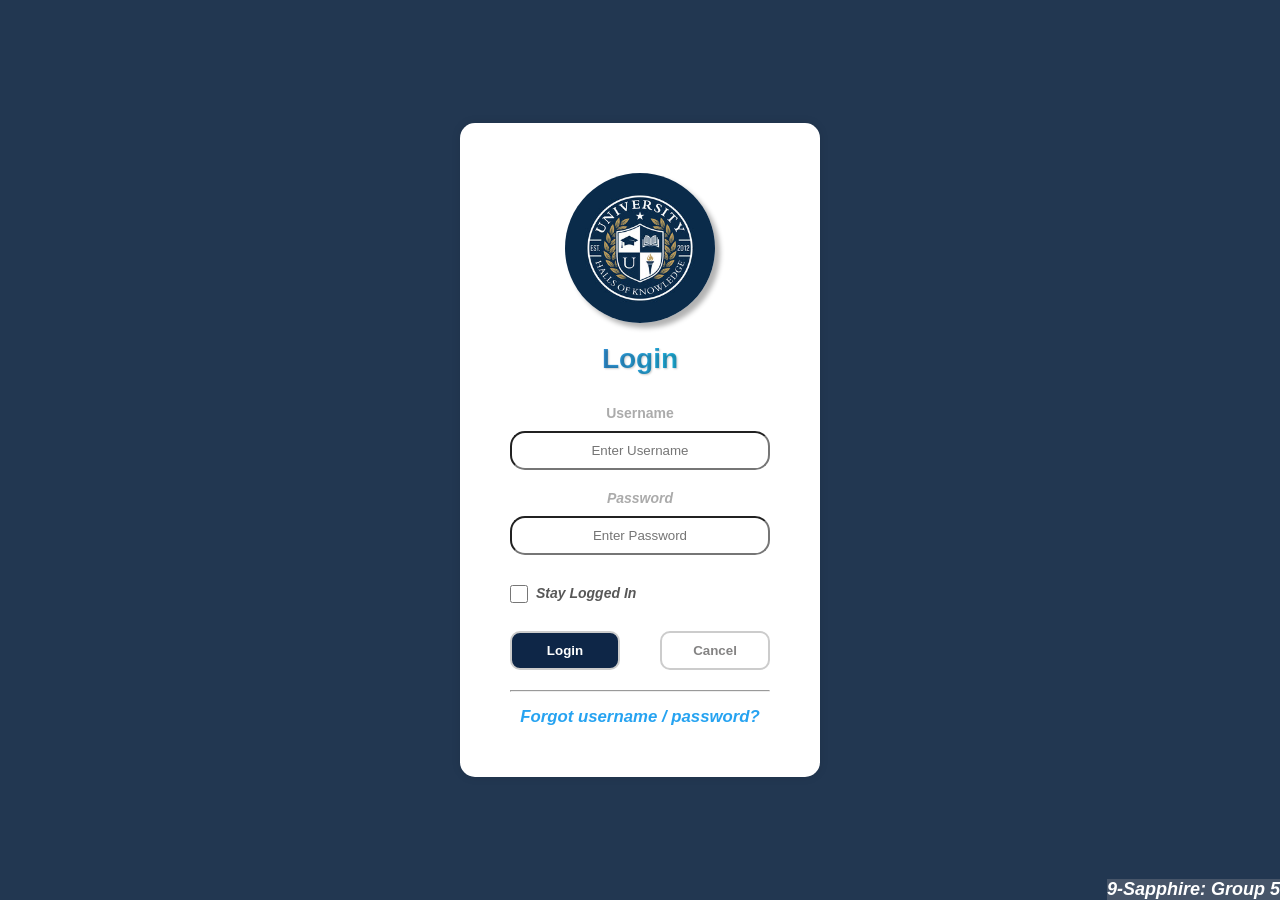
<file: index.html>
<!DOCTYPE html>
<html lang="en">
<head>
    <meta charset="UTF-8">
    <meta name="viewport" content="width=device-width, initial-scale=1.0">
    <title>Practice Activity</title>
    <link rel="stylesheet" href="style.css">
    <style>
        body{
            background-color: #223751;
        }
    </style>
</head>
<body>
    


    
    <form onsubmit="authenticate(event)" id="loginForm">
        <img src="240_F_1114151666_hVky5499PWOaeqzgwKduGk7UCnQeDAjo.jpg" class="rounded" style="width: 150px; height: 150px; display: block; margin: 0 auto 20px; box-shadow: 5px 5px 5px rgba(0, 0, 0, 0.3);">
        <span>
            <h1>Login</h1>
        </span>
        <label class="chicken"> Username </label>
        <i><input type="text" id="username" required placeholder="Enter Username" style="text-align: center;">
        
        <label class="chicken"> Password </label>
        <input type="password" id="password" required placeholder="Enter Password" style="text-align: center;">
        <div>
            <input type="checkbox" id="rememberMe">
            <label for="rememberMe" class="checkbox">Stay Logged In</label>
        </div>
        <div class="button-row">
            <button type="submit">Login</button>
            <input type="reset" value="Cancel">
        </div>
        <hr>
        <div id="InvalidAttempt"></div>
        <p class="forgot"><a href="#">Forgot username / password?</a></p>
    </form>







<div class="sticky-item">

    <p style="background-color: #475569;
              color: #fff;
              font-weight: bold;">

        9-Sapphire: Group 5

    </p>

</div>


    <script>
        let attemptCount = 0;
    const maxAttempts = 3;

    function authenticate(event) {
        event.preventDefault();

        const username = document.getElementById('username').value;
        const password = document.getElementById('password').value;
        const message = document.getElementById("InvalidAttempt");
        const button = document.querySelector('#loginForm button[type="submit"]');

        
        if (button.disabled) return;

        if (username === 'janedoe' && password === '1234') {
            alert("Welcome " + username + "!");
            attemptCount = 0;
            message.innerHTML = "";
            window.location.href = 'dashboard.html';
            return;
        }

        attemptCount++;
        message.innerHTML = `Incorrect username and/or password. Attempt ${attemptCount} of ${maxAttempts}.`;

        if (attemptCount >= maxAttempts) {
            button.disabled = true;
            message.innerHTML = "Too many failed attempts. Try again in 3 seconds.";

            setTimeout(function () {
                attemptCount = 0;
                button.disabled = false;
                message.innerHTML = "";
            }, 3000);
        }
    }
    </script>


</body>
</html>
</file>
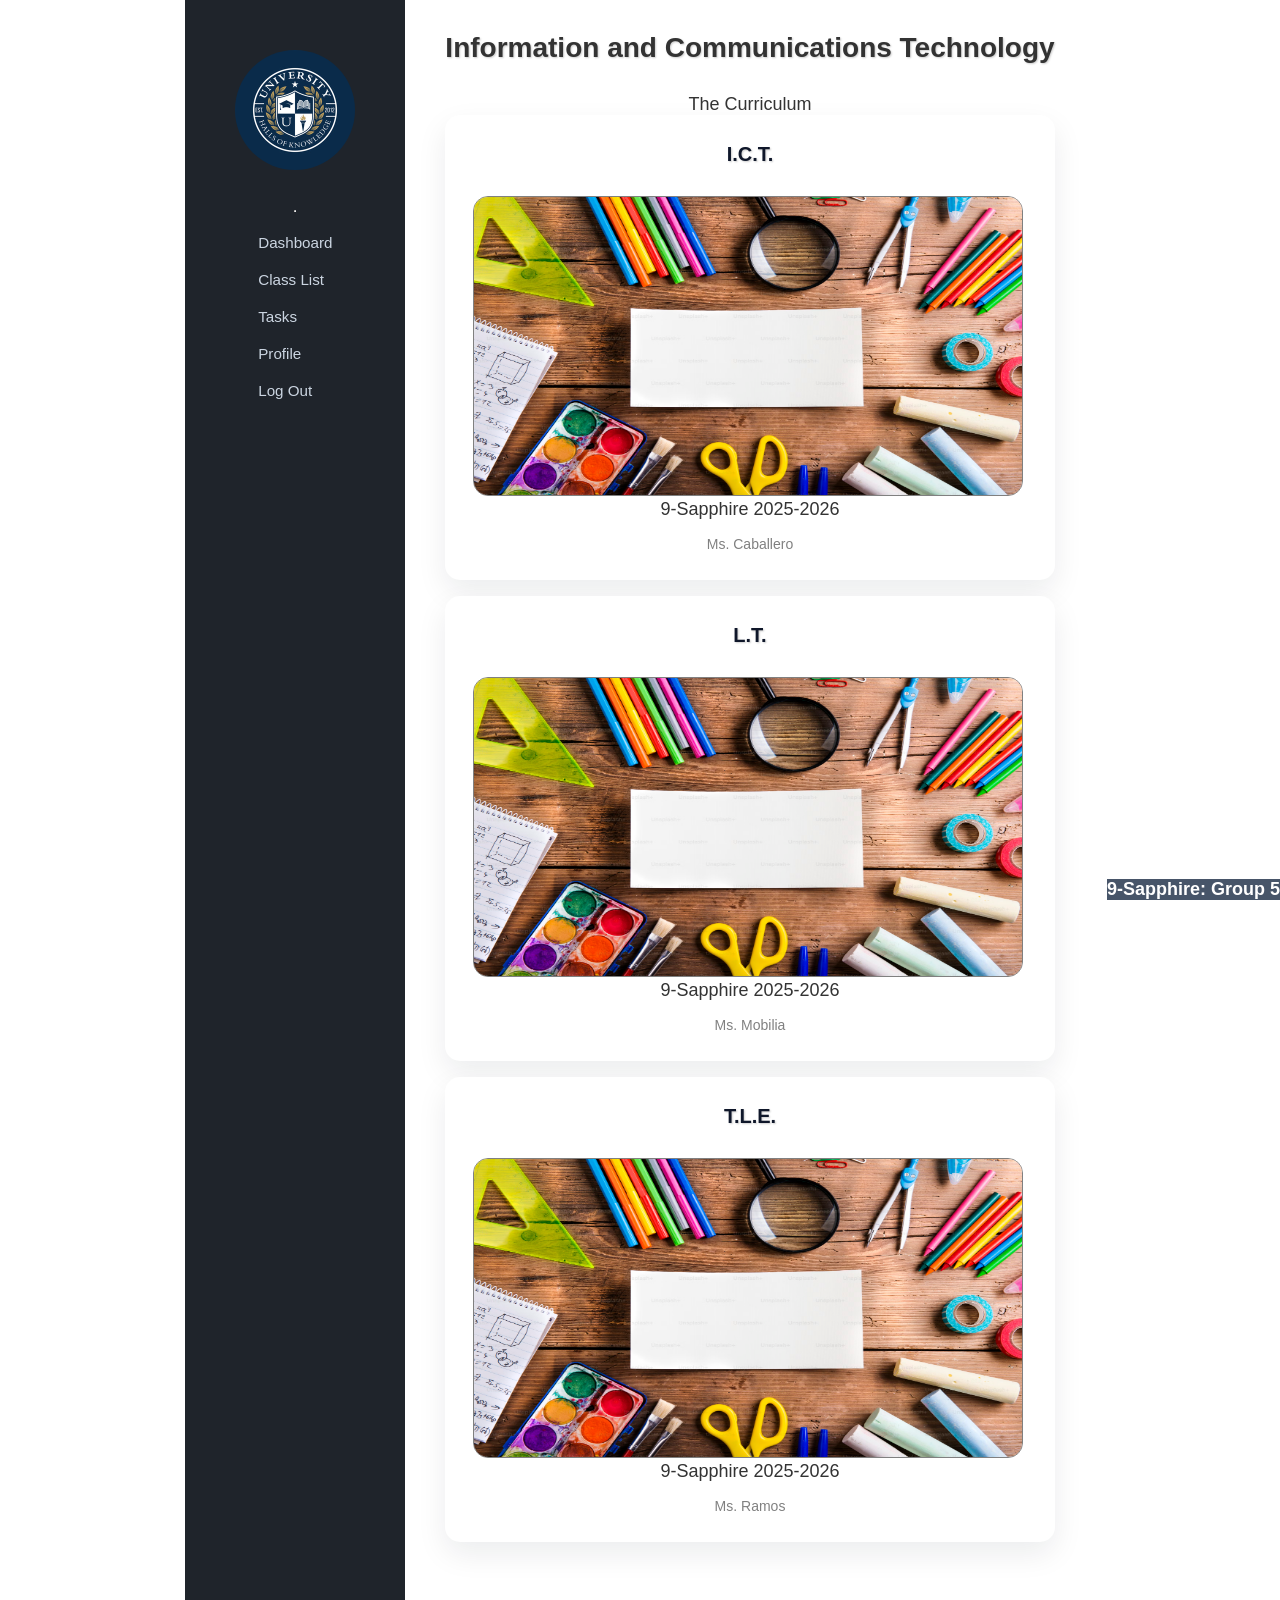
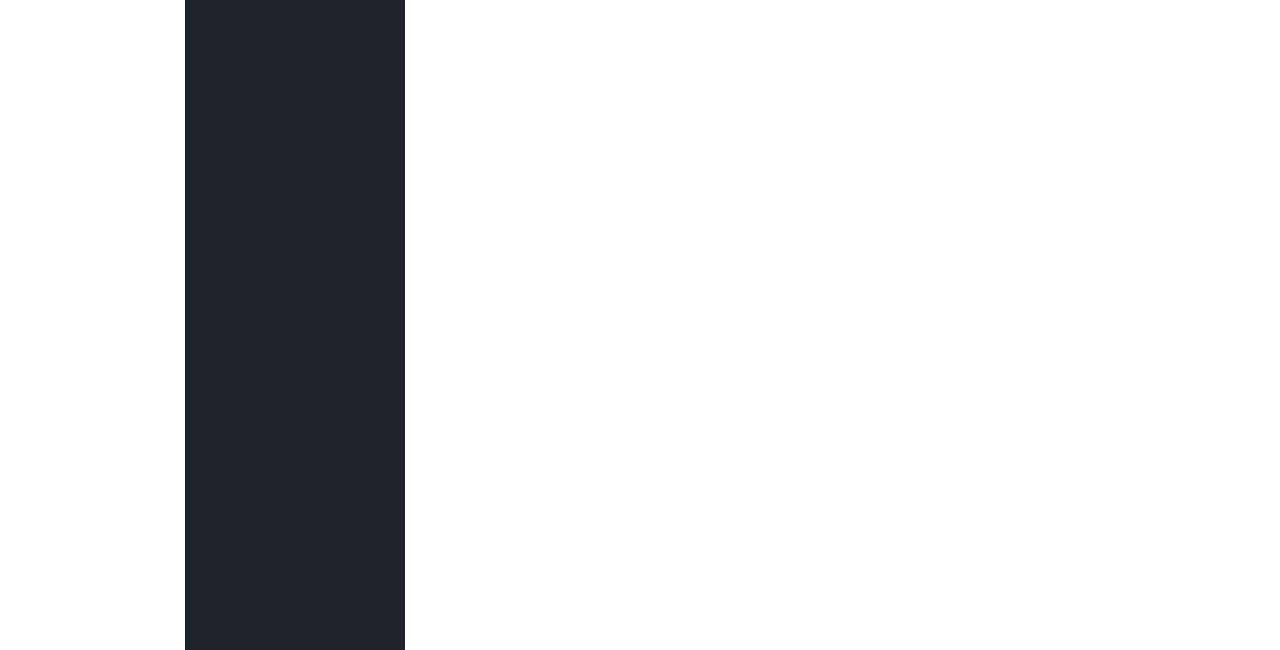
<file: classlist.html>
<!-- classlist.html -->

<!DOCTYPE html>
<html lang="en">
<head>
    <meta charset="UTF-8">
    <meta name="viewport" content="width=device-width, initial-scale=1.0">
    <title>Classlist</title>
    <link rel="stylesheet" href="style.css">
</head>

<body>

<div class="layout">

    <aside class="sidebar">

        <div class="align-center">

            <img src="240_F_1114151666_hVky5499PWOaeqzgwKduGk7UCnQeDAjo.jpg"
                 alt="Logo"
                 class="rounded"
                 style="width: 120px;
                        height: 120px;
                        margin-bottom: 20px;
                        border-radius: 50%;">

            <hr>

            <nav>

                <ul class="nav-links text">

                    <li><a href="dashboard.html">Dashboard</a></li>
                    <li><a href="classlist.html">Class List</a></li>
                    <li><a href="tasks.html">Tasks</a></li>
                    <li><a href="profile.html">Profile</a></li>

                    <li>
                        <a href="#logout"
                           onclick="Verifylogout(); return false;">
                           Log Out
                        </a>
                    </li>

                </ul>

            </nav>

        </div>

    </aside>

    <main class="content">

        <div class="page-header">

            <h1>Information and Communications Technology</h1>

            <p>The Curriculum</p>

        </div>

        <section class="content-panel">

            <div class="card-grid">

                <article class="card">

                    <h3>I.C.T.</h3>

                    <img src="premium_photo-1663127374925-56558b81cd38.png"
                         alt="Class image"
                         class="placeholder-image"
                         style="height: 300px;
                                width: 550px;
                                border: grey 1px solid;
                                border-radius: 15px;">

                    <br>

                    <p>9-Sapphire 2025-2026</p>

                    <br>

                    <div class="teacher"
                         style="text-align: center; color: gray;">

                        Ms. Caballero

                    </div>

                </article>

                <br>

                <article class="card">

                    <h3>L.T.</h3>

                    <img src="premium_photo-1663127374925-56558b81cd38.png"
                         alt="Class image"
                         class="placeholder-image"
                         style="height: 300px;
                                width: 550px;
                                border: grey 1px solid;
                                border-radius: 15px;">

                    <br>

                    <p>9-Sapphire 2025-2026</p>

                    <br>

                    <div class="teacher"
                         style="text-align: center; color: gray;">

                        Ms. Mobilia

                    </div>

                </article>

                <br>

                <article class="card">

                    <h3>T.L.E.</h3>

                    <img src="premium_photo-1663127374925-56558b81cd38.png"
                         alt="Class image"
                         class="placeholder-image"
                         style="height: 300px;
                                width: 550px;
                                border: grey 1px solid;
                                border-radius: 15px;">

                    <br>

                    <p>9-Sapphire 2025-2026</p>

                    <br>

                    <div class="teacher"
                         style="text-align: center; color: gray;">

                        Ms. Ramos

                    </div>

                </article>

            </div>

        </section>

    </main>

</div>

<div class="sticky-item">

    <p style="background-color: #475569;
              color: #fff;
              font-weight: bold;">

        9-Sapphire: Group 5

    </p>

</div>

<script>

function Verifylogout() {

    if (confirm("Are you sure you want to log out?")) {

        window.location.href = 'index.html';

    }

}

</script>

</body>
</html>
</file>
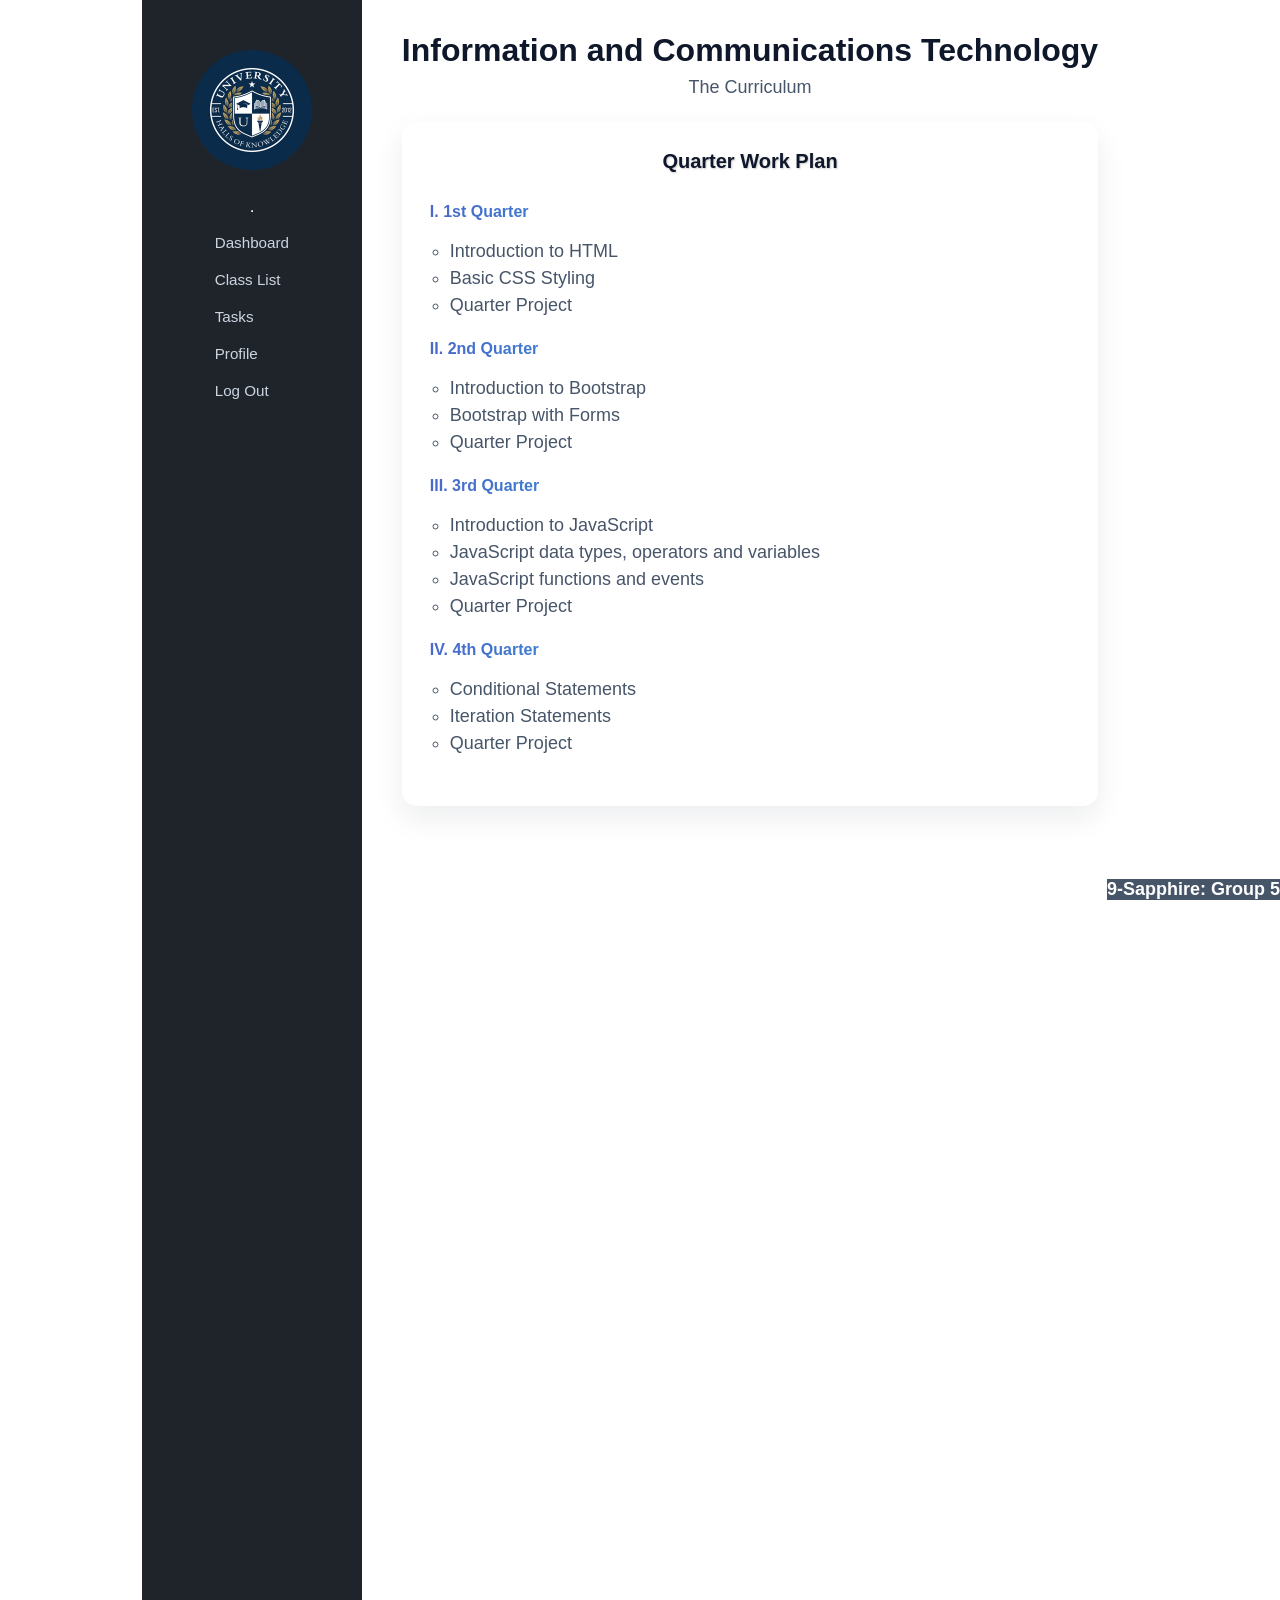
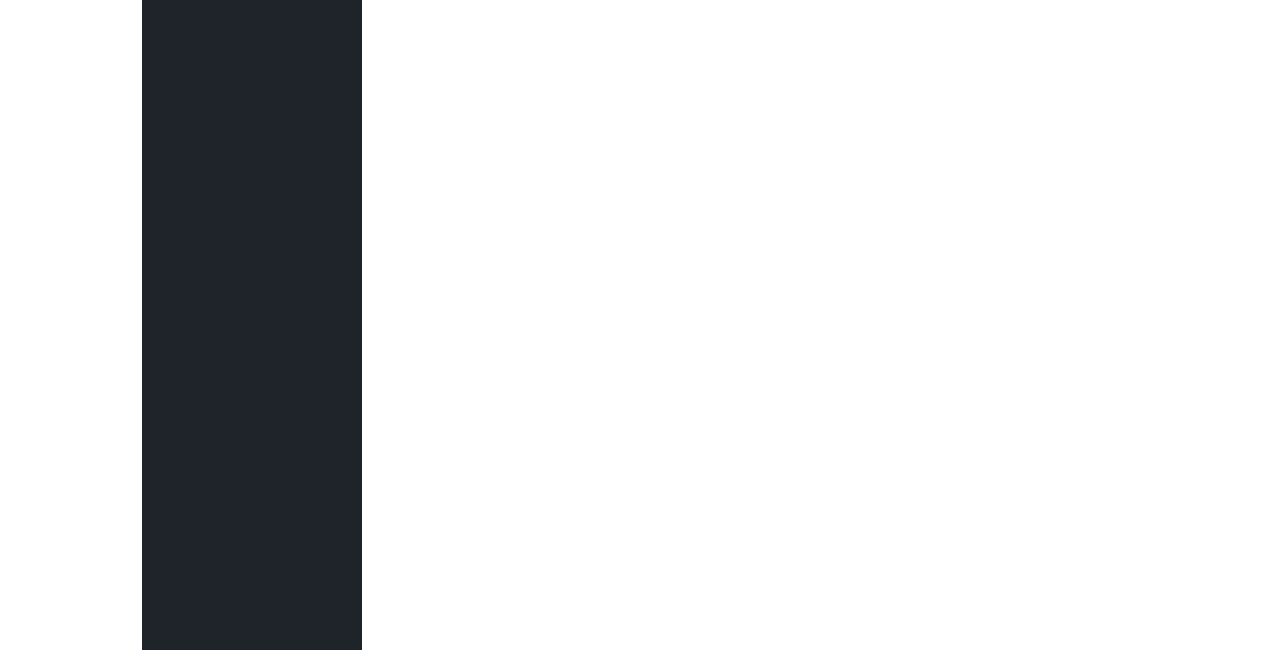
<file: dashboard.html>
<!-- dashboard.html -->

<!DOCTYPE html>
<html lang="en">
<head>
    <meta charset="UTF-8">
    <meta name="viewport" content="width=device-width, initial-scale=1.0">
    <title>Dashboard</title>

    <link rel="stylesheet" href="style.css">

</head>

<body>

<div class="layout">

    <aside class="sidebar">

        <div class="align-center">

            <img src="240_F_1114151666_hVky5499PWOaeqzgwKduGk7UCnQeDAjo.jpg"
                 alt="Logo"
                 class="rounded"
                 style="width: 120px;
                        height: 120px;
                        margin-bottom: 20px;
                        border-radius: 50%;">

            <hr>

            <nav>

                <ul class="nav-links">

                    <li><a href="dashboard.html">Dashboard</a></li>
                    <li><a href="classlist.html">Class List</a></li>
                    <li><a href="tasks.html">Tasks</a></li>
                    <li><a href="profile.html">Profile</a></li>

                    <li>
                        <a href="#logout"
                           onclick="Verifylogout(); return false;">
                           Log Out
                        </a>
                    </li>

                </ul>

            </nav>

        </div>

    </aside>

    <main class="content">

        <div class="content-panel">

            <div class="top-bar">

                <div>

                    <h2>Information and Communications Technology</h2>

                    <p style="margin: 8px 0 0; color: #475569;">
                        The Curriculum
                    </p>

                </div>

            </div>

            <section class="card">

                <h3>Quarter Work Plan</h3>

                <ol class="quarter-list">

                    <li class="quarter-item">

                        <h4>
                            <span class="section-title">
                                I. 1st Quarter
                            </span>
                        </h4>

                        <ul>
                            <li>Introduction to HTML</li>
                            <li>Basic CSS Styling</li>
                            <li>Quarter Project</li>
                        </ul>

                    </li>

                    <li class="quarter-item">

                        <h4>
                            <span class="section-title">
                                II. 2nd Quarter
                            </span>
                        </h4>

                        <ul>
                            <li>Introduction to Bootstrap</li>
                            <li>Bootstrap with Forms</li>
                            <li>Quarter Project</li>
                        </ul>

                    </li>

                    <li class="quarter-item">

                        <h4>
                            <span class="section-title">
                                III. 3rd Quarter
                            </span>
                        </h4>

                        <ul>
                            <li>Introduction to JavaScript</li>
                            <li>JavaScript data types, operators and variables</li>
                            <li>JavaScript functions and events</li>
                            <li>Quarter Project</li>
                        </ul>

                    </li>

                    <li class="quarter-item">

                        <h4>
                            <span class="section-title">
                                IV. 4th Quarter
                            </span>
                        </h4>

                        <ul>
                            <li>Conditional Statements</li>
                            <li>Iteration Statements</li>
                            <li>Quarter Project</li>
                        </ul>

                    </li>

                </ol>

            </section>

        </div>

    </main>

</div>

<div class="sticky-item">

    <p style="background-color: #475569;
              color: #fff;
              font-weight: bold;">

        9-Sapphire: Group 5

    </p>

</div>

<script>

function Verifylogout() {

    if (confirm("Are you sure you want to log out?")) {

        window.location.href = 'index.html';

    }

}

</script>

</body>
</html>
</file>
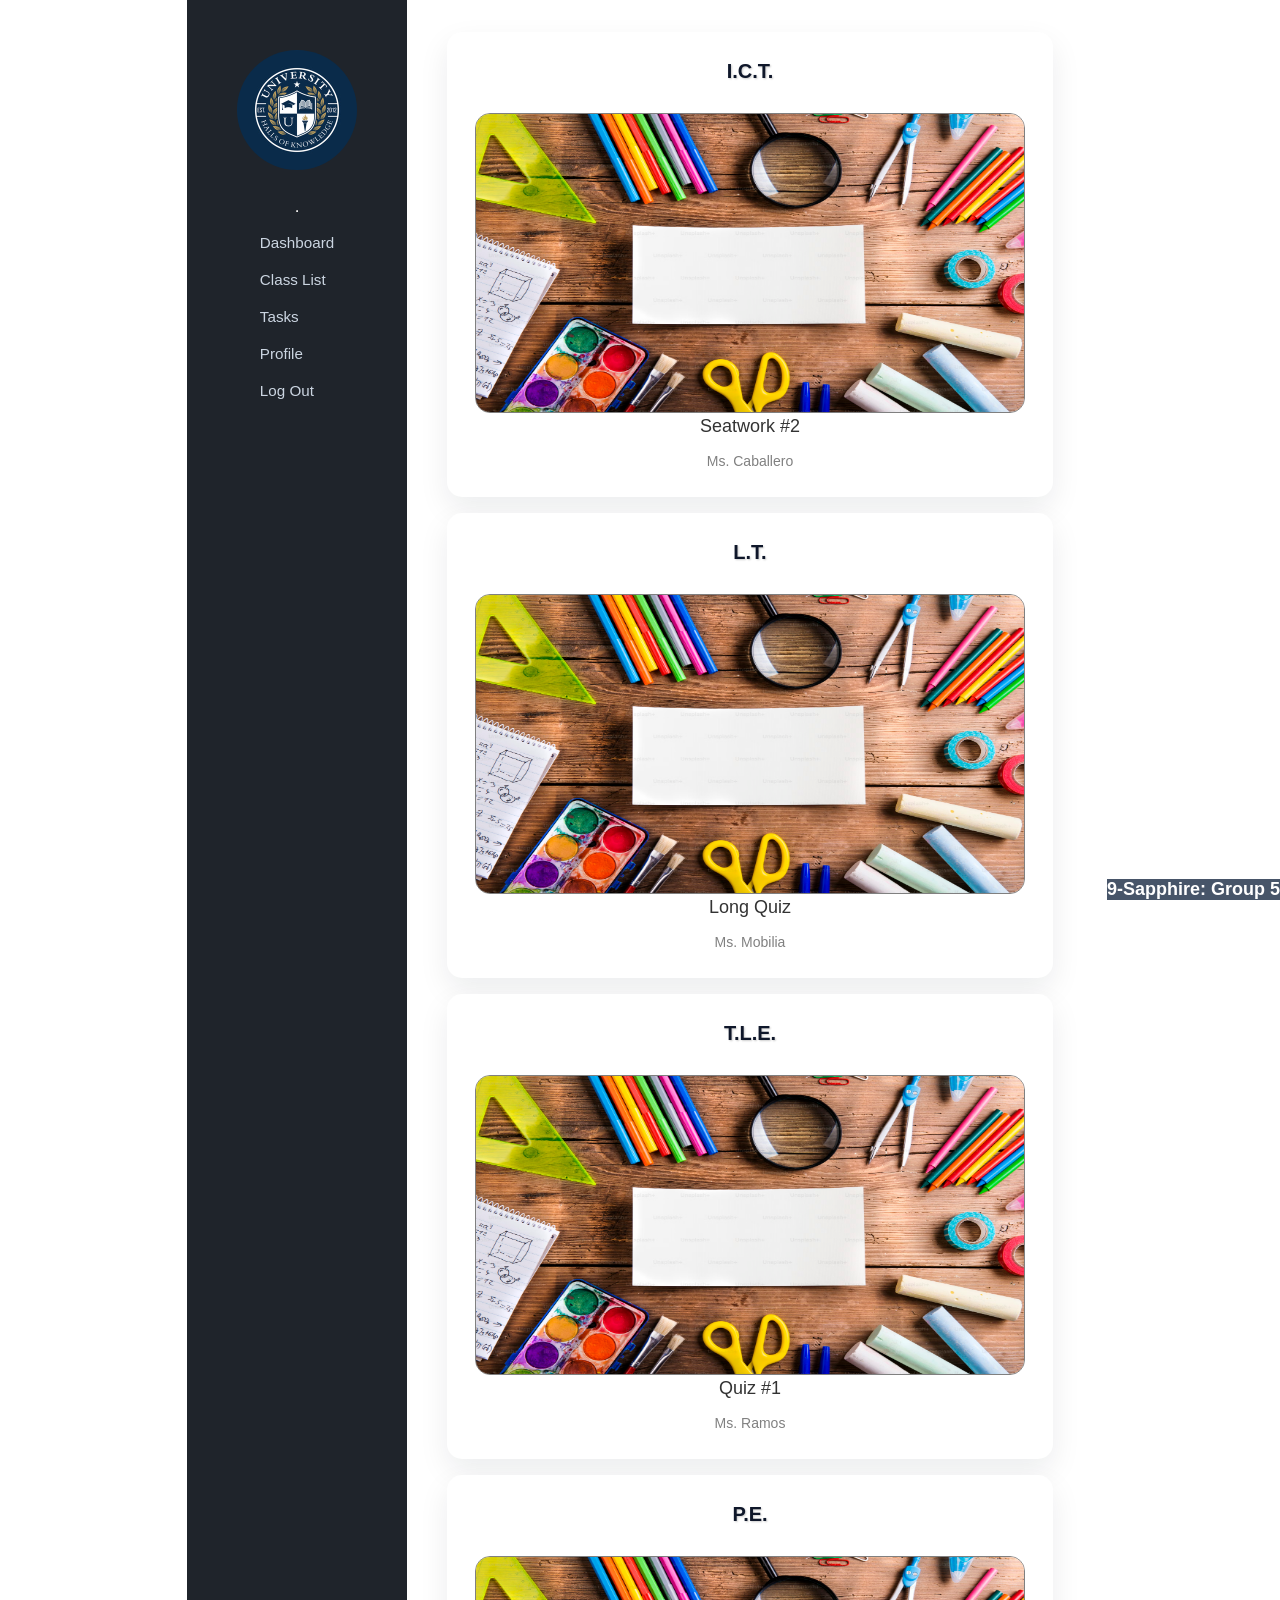
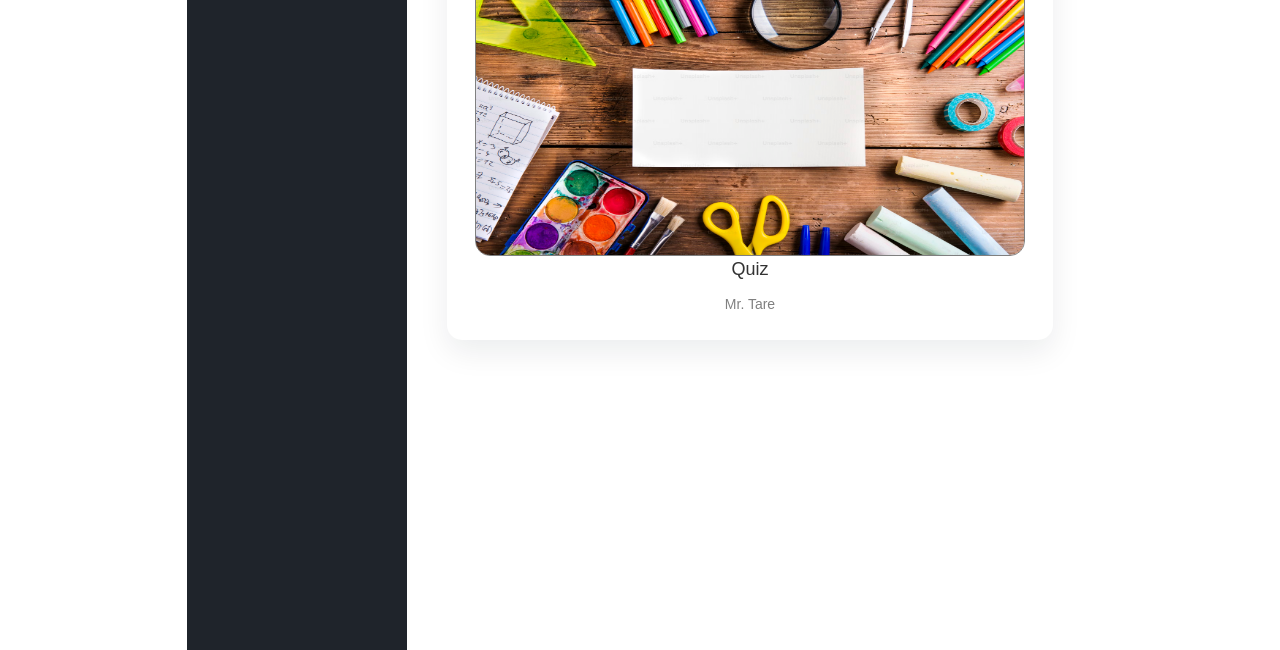
<file: tasks.html>
<!-- tasks.html -->

<!DOCTYPE html>
<html lang="en">
<head>
    <meta charset="UTF-8">
    <meta name="viewport" content="width=device-width, initial-scale=1.0">
    <title>Tasks</title>
    <link rel="stylesheet" href="style.css">
</head>

<body>

<div class="layout">

    <aside class="sidebar">

        <div class="align-center">

            <img src="240_F_1114151666_hVky5499PWOaeqzgwKduGk7UCnQeDAjo.jpg"
                 alt="Logo"
                 class="rounded"
                 style="width: 120px; height: 120px; margin-bottom: 20px; border-radius: 50%;">

            <hr>

            <nav>

                <ul class="nav-links text">

                    <li><a href="dashboard.html">Dashboard</a></li>
                    <li><a href="classlist.html">Class List</a></li>
                    <li><a href="tasks.html">Tasks</a></li>
                    <li><a href="profile.html">Profile</a></li>

                    <li>
                        <a href="#logout"
                           onclick="Verifylogout(); return false;">
                           Log Out
                        </a>
                    </li>

                </ul>

            </nav>

        </div>

    </aside>

    <main class="content">

        <section class="content-panel">

            <div class="card-grid">

                <article class="card">

                    <h3>I.C.T.</h3>

                    <img src="premium_photo-1663127374925-56558b81cd38.png"
                         alt="Class image"
                         class="placeholder-image"
                         style="height: 300px;
                                width: 550px;
                                border: grey 1px solid;
                                border-radius: 15px;">

                    <br>

                    <p>Seatwork #2</p>

                    <br>

                    <div class="teacher"
                         style="text-align: center; color: gray;">

                        Ms. Caballero

                    </div>

                </article>

                <br>

                <article class="card">

                    <h3>L.T.</h3>

                    <img src="premium_photo-1663127374925-56558b81cd38.png"
                         alt="Class image"
                         class="placeholder-image"
                         style="height: 300px;
                                width: 550px;
                                border: grey 1px solid;
                                border-radius: 15px;">

                    <br>

                    <p>Long Quiz</p>

                    <br>

                    <div class="teacher"
                         style="text-align: center; color: gray;">

                        Ms. Mobilia

                    </div>

                </article>

                <br>

                <article class="card">

                    <h3>T.L.E.</h3>

                    <img src="premium_photo-1663127374925-56558b81cd38.png"
                         alt="Class image"
                         class="placeholder-image"
                         style="height: 300px;
                                width: 550px;
                                border: grey 1px solid;
                                border-radius: 15px;">

                    <br>

                    <p>Quiz #1</p>

                    <br>

                    <div class="teacher"
                         style="text-align: center; color: gray;">

                        Ms. Ramos

                    </div>

                </article>

                <br>

                <article class="card">

                    <h3>P.E.</h3>

                    <img src="premium_photo-1663127374925-56558b81cd38.png"
                         alt="Class image"
                         class="placeholder-image"
                         style="height: 300px;
                                width: 550px;
                                border: grey 1px solid;
                                border-radius: 15px;">

                    <br>

                    <p>Quiz</p>

                    <br>

                    <div class="teacher"
                         style="text-align: center; color: gray;">

                        Mr. Tare

                    </div>

                </article>

            </div>

        </section>

    </main>

</div>

<div class="sticky-item">

    <p style="background-color: #475569;
              color: #fff;
              font-weight: bold;">

        9-Sapphire: Group 5

    </p>

</div>

<script>

function Verifylogout() {

    if (confirm("Are you sure you want to log out?")) {

        window.location.href = 'index.html';

    }

}

</script>

</body>
</html>
</file>
<file: style.css>
* {
  margin: 0;
  padding: 0;
  box-sizing: border-box;
  font-family: Arial, sans-serif;
}

body {
  display: flex;
  font-family: Arial, sans-serif;
  font-size: 14px;
  color: #333;
    justify-content: center;
    align-items: center;
    min-height: 100vh;
}

p {
  text-align: center;
  font-size: large;
  
}

.profile-row {
    display: flex;
    align-items: center;
    justify-content: center;
    gap: 50px;
    width: 100%;
    margin-top: 40px;
}

.profile-left {
    display: flex;
    flex-direction: column;
    align-items: center;
}

.profile-info {
    display: flex;
    align-items: center;
}

.profile-info form {
    width: 400px;
}

span {
  display: block;
  margin-bottom: 20px;
  background: linear-gradient(to right, #4969cb, #09dbe7);
  -webkit-background-clip: text;
  -webkit-text-fill-color: transparent;

}

.content-pane{
 display: flex;
    justify-content: center;
    align-items: center;
    width: 100%;
    min-height: 100vh;

}

.button-row {
            display: flex;
            gap: 40px;
            margin-bottom: 10px;
        }
        button[type="submit"],
        input[type="reset"] {
            font-weight: bold;
            margin-top: 10px;
            flex: 1;
            padding: 10px;
            border: 2px solid #ccc;
            border-radius: 10px;
            cursor: pointer;
        }
        button[type="submit"] {
            background-color: #0e2647;
            color: white;
        }
        input[type="reset"] {
            background-color: #fff;
            color: #848383;
        }
        .forgot {
            text-align: center;
            margin-top: 10px;
            font-size: larger;
            font-weight: bold;
            margin-top: 15px;
        }

        .forgot a {
            text-decoration: none;
            color: #26a3f1;
        }

        form {
            background-color: white;
            padding: 50px;
            width: 360px;
            margin: auto;
            border-radius: 15px;
            box-shadow: 0 0 10px rgba(0, 0, 0, 0.1);
        }


h1 {
  margin-bottom: 30px;
  text-shadow: 1px 1px 2px rgba(0, 0, 0, 0.2);
  text-align: center;
  color: #333;
  font-family: 'Segoe UI', Tahoma, Geneva, Verdana, sans-serif;
}

h3 {
  margin-bottom: 30px;
  text-shadow: 1px 1px 2px rgba(0, 0, 0, 0.2);
  text-align: center;
  color: #333;
  font-family: 'Segoe UI', Tahoma, Geneva, Verdana, sans-serif;
}

 #rememberMe{
            margin-top: 10px;
            width: 18px;
            height: 18px;
            float: left;
        }

.rounded {
border-radius: 50%;
}

.chicken {
            display: block;
            margin-bottom: 10px;
            font-weight: bold;
            text-align: center;
            color: rgba(128, 128, 128, 0.659);
            font-size: 14px;
        }

 input[type="text"], input[type="password"] {
            border-radius: 15px;
            width: 100%;
            max-width: 320px;
            padding: 10px;
            margin: 0 auto 20px;
            display: block;
        }

.checkbox {
margin-top: 10px;
display: inline-flex;
align-items: center;
margin-left: 8px;
color: rgba(0, 0, 0, 0.659);
margin-bottom: 20px;
font-size: 14px;
font-weight: bold;
}

.align-center {
  display: flex;
  flex-direction: column;
  align-items: center;
  margin-top: 20px;
}

li {
  font-size: 18px;
  margin-bottom: 10px;
}

.layout {
  display: flex;
  min-height: 100vh;
}


.sidebar {
  width: 220px;
  height: 250vh;
  background: #1f242b;
  color: white;
  padding: 30px 20px;
  box-sizing: border-box;
}

.sidebar h1 {
  margin: 0 0 24px;
  font-size: 1.5rem;
}

.sidebar h2 {
  margin: 0 0 30px;
  background: #2d333b;
  padding: 10px;
  border-radius: 8px;
  text-align: center;
}

.nav-links,
.sidebar ul,
.quarter-list {
  list-style: none;
  padding: 0;
  margin: 0;
  
}

.nav-links li,
.sidebar ul li,
.quarter-item {
  margin-bottom: 16px;
}

.nav-links a,
.sidebar ul li a {
  color: #cbd5e1;
  text-decoration: none;
  font-size: 0.95rem;
  transition: 0.3s;
}

.nav-links a:hover,
.sidebar ul li a:hover {
  color: #ffffff;
}

.content,
.main-content {
  flex: 1;
  padding: 32px 40px;
}

.top-bar {
  display: flex;
  justify-content: space-between;
  align-items: flex-start;
  margin-bottom: 24px;
}

.top-bar h2 {
  margin: 0;
  font-size: 2rem;
  color: #0f172a;
}

.card,
.content-box,
form {
  background: #ffffff;
  border-radius: 15px;
  box-shadow: 0 0 10px rgba(0, 0, 0, 0.1);
}

.card {
  box-shadow: 0 12px 30px rgba(15, 23, 42, 0.08);
  padding: 28px;
  max-width: 840px;
  
}

.card h3 {
  margin-top: 0;
  font-size: 1.25rem;
  color: #0f172a;
}

.section-title {
  color: #2563eb;
  font-weight: bold;
}

.quarter-item {
  margin-bottom: 24px;
}

.quarter-item h4 {
  margin: 0 0 8px;
  font-size: 1rem;
  color: #0f172a;
}

.quarter-item ul {
  margin: 0;
  padding-left: 20px;
  color: #475569;
}

.quarter-item ul li {
  margin-bottom: 6px;
}

span {
  display: block;
  margin-bottom: 20px;
  background: linear-gradient(to right, #4969cb, #09dbe7);
  -webkit-background-clip: text;
  -webkit-text-fill-color: transparent;
}

#rememberMe {
  margin-top: 10px;
  width: 18px;
  height: 18px;
  float: left;
}

.rounded {
  border-radius: 50%;
}

.checkbox {
  display: inline-flex;
  align-items: center;
  margin: 10px 0 20px 8px;
  color: rgba(0, 0, 0, 0.66);
  font-size: 14px;
  font-weight: bold;
}

.chicken {
  display: block;
  margin-bottom: 10px;
  text-align: center;
  color: rgba(128, 128, 128, 0.66);
  font-size: 14px;
  font-weight: bold;
}

input[type="text"],
input[type="password"] {
  border-radius: 15px;
  width: 100%;
  max-width: 320px;
  padding: 10px;
  margin: 0 auto 20px;
  display: block;
}

hr {
  margin-top: 20px;
}

.highlight {
  color: #0e2647;
  font-weight: bold;
}

.button-row {
  display: flex;
  gap: 40px;
  margin-bottom: 10px;
}

button[type="submit"],
input[type="reset"] {
  flex: 1;
  padding: 10px;
  border: 2px solid #ccc;
  border-radius: 10px;
  cursor: pointer;
  font-weight: bold;
  margin-top: 10px;
}

button[type="submit"] {
  background-color: #0e2647;
  color: white;
}

input[type="reset"] {
  background-color: #fff;
  color: #848383;
}

.forgot {
  text-align: center;
  margin: 15px 0 0;
  font-size: larger;
  font-weight: bold;
}

.forgot a {
  text-decoration: none;
  color: #26a3f1;
}

nav {
  display: flex;
  justify-content: center;
  margin-top: 20px;
}

form {
  padding: 50px;
  width: 360px;
  margin: auto;
}

.main-content {
  padding: 40px;
}

.main-content h1 {
  color: #8546a4;
  font-size: 30px;
}

.main-content h2 {
  margin: 5px 0 20px;
  color: #333;
}

.content-box {
  width: 500px;
  padding: 25px;
  border-radius: 10px;
}

.content-box h3 {
  color: #833caf;
  margin: 15px 0 10px;
}

.content-box ul {
  margin-left: 20px;
  margin-bottom: 15px;
}

.content-box li {
  margin: 5px 0;
}

.sticky-item {
            position: fixed;
            bottom: 0;
            right: 0;
        }
</file>
